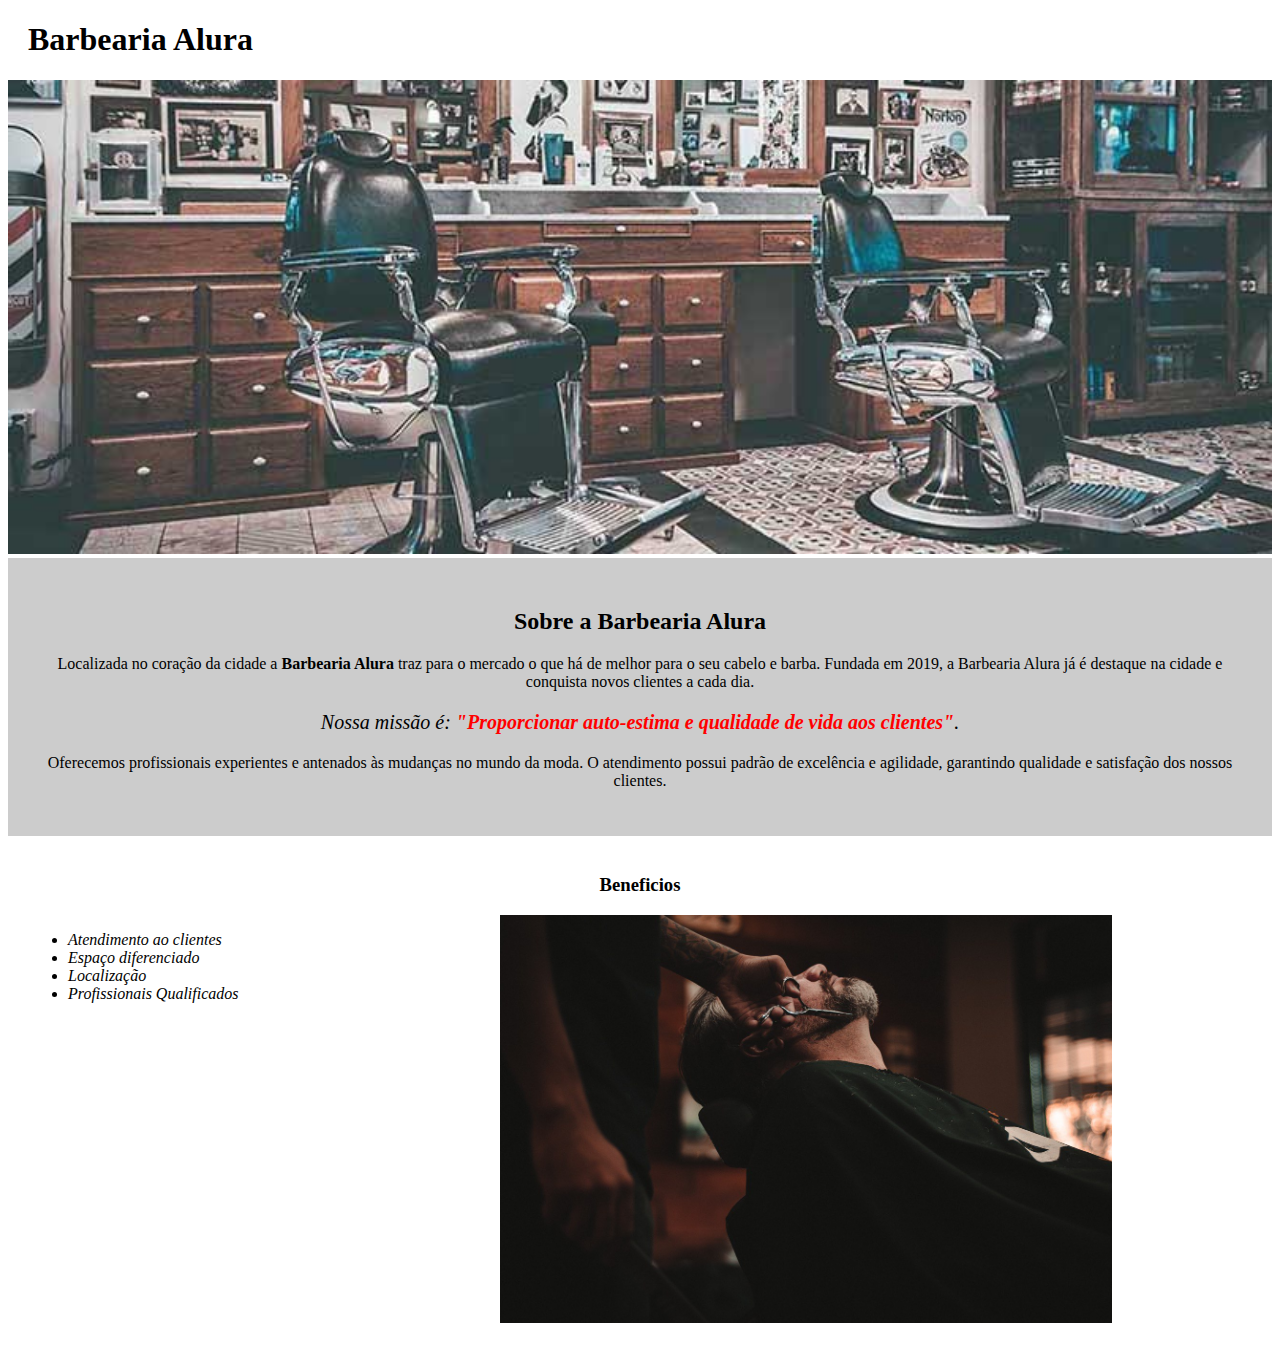
<file: index.html>
<!DOCTYPE html>
<hmtl lang="pt-br">
    <head>
        <meta charset="UTF-8">
        <title>Barbearia Alura</title>
        <link rel="stylesheet" href="style-home.css">
        
    </head>
    <body>
        <header>
            <h1 class="titulo-princial">Barbearia Alura</h1>
        </header>
        <img id="banner"  src="banner.jpg" alt="">

        <div class="principal">
            <h2 class="titulo-centralizado">Sobre a Barbearia Alura</h2>

            <p>Localizada no coração da cidade a <strong>Barbearia Alura</strong> traz para o mercado o que há de melhor para o seu cabelo e barba. Fundada em 2019, a Barbearia Alura já é destaque na cidade e conquista novos clientes a cada dia.
            <p id="missao"><em>Nossa missão é: <strong>"Proporcionar auto-estima e qualidade de vida aos clientes"</strong>.</em></p>
            <p >Oferecemos profissionais experientes e antenados às mudanças no mundo da moda. O atendimento possui padrão de excelência e agilidade, garantindo qualidade e satisfação dos nossos clientes.
            </p>
    </div>
    <div class="beneficios">
       <h3 class="titulo-centralizado">Beneficios</h3>

       <ul>
          <li class="itens"> Atendimento ao clientes </li>
          <li class="itens"> Espaço diferenciado </li>
          <li class="itens"> Localização</li>
          <li class="itens"> Profissionais Qualificados </li>
        </ul>

        <img src="beneficios.jpg" class="imagembeneficios">
    </div>
    </body>
</hmtl>
</file>
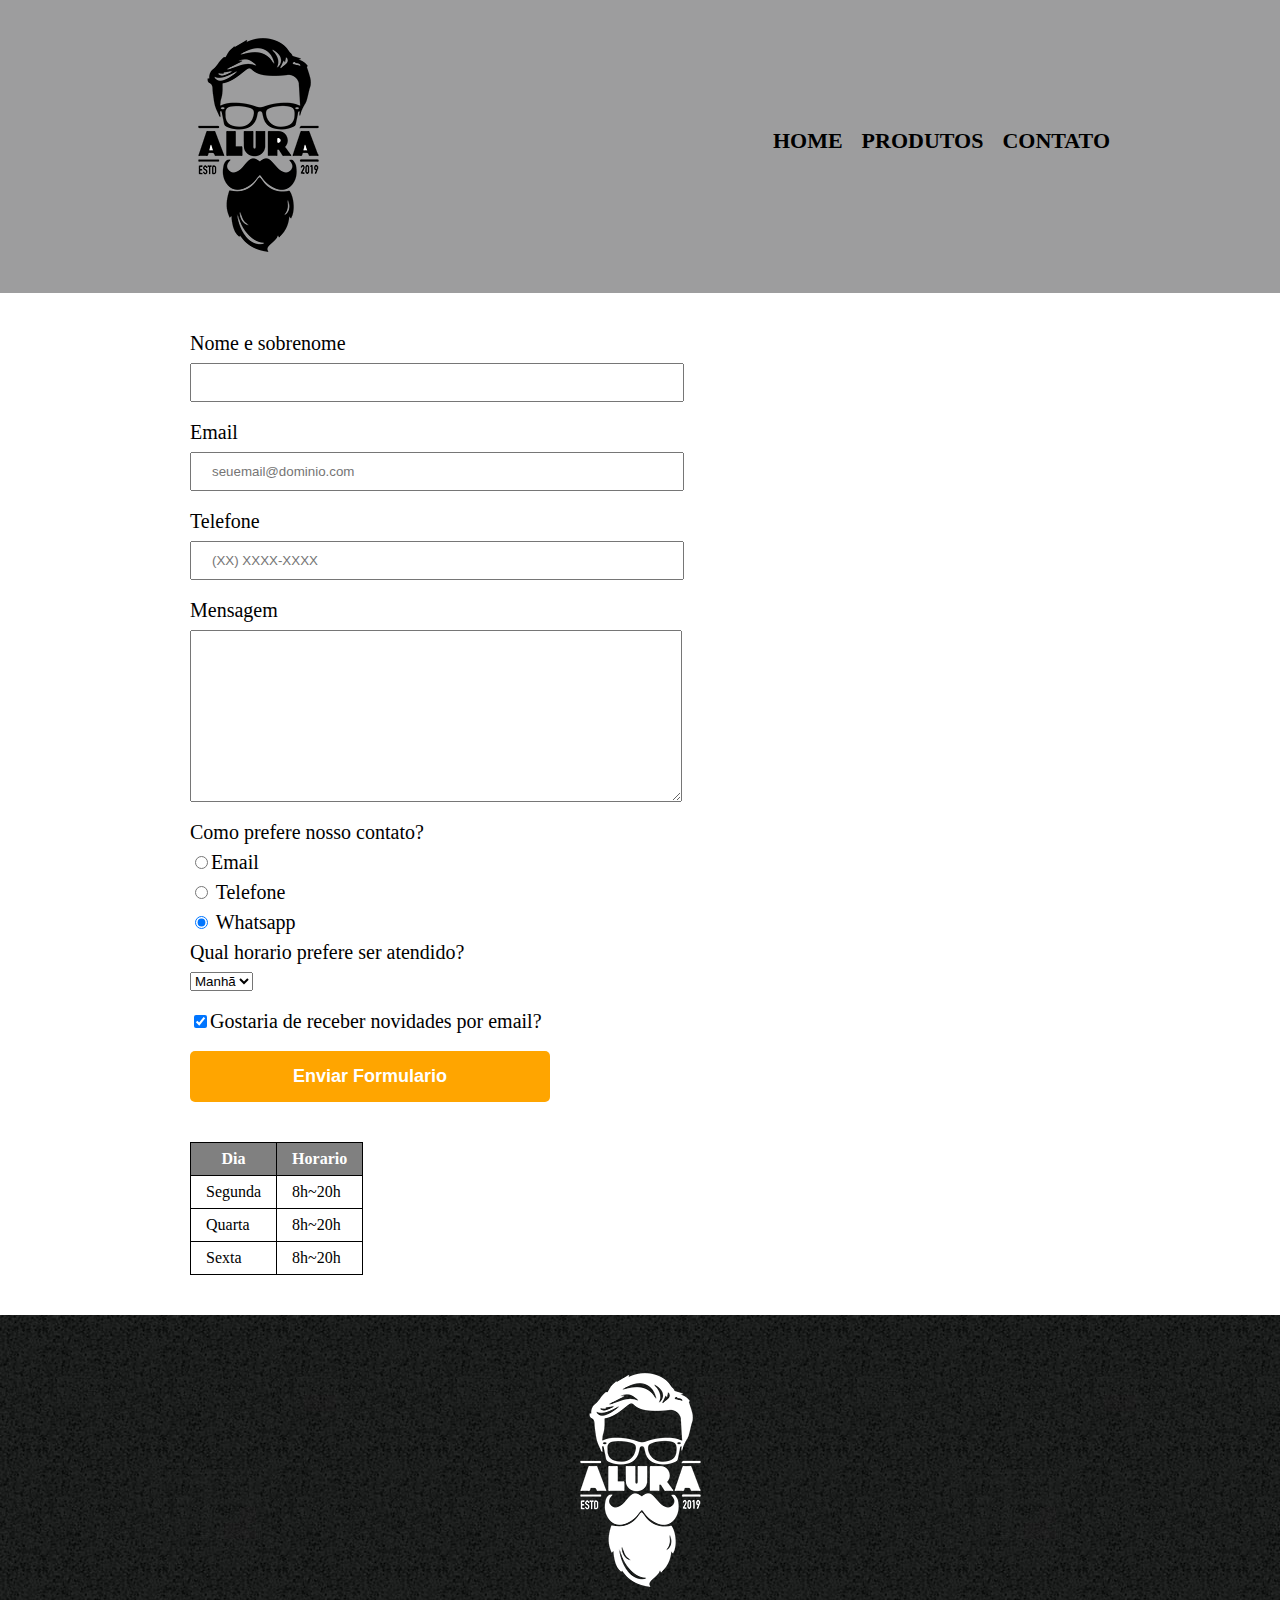
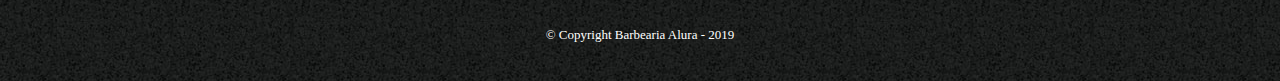
<file: contato.html>
<!DOCTYPE html>
<html>
    <head>
        <meta charset="utf-8">
        <title>Contato - Barbearia Alura</title>

        <link rel="stylesheet" href="reset.css">
        <link rel="stylesheet" href="style.css">
    </head>
    <body>
        <header>
             <div class="caixa">
                <h1> <img src="img/logo.png" alt="Logo da Barbearia Alura"></h1>

                <nav>
                    <ul class="navegacao">
                        <li><a href="index.html">Home</a></li>
                        <li><a href="produtos.html">Produtos</a></li>
                        <li><a href="contato.html">Contato</a></li>
                    </ul>
                </nav>
            </div>
        </header>

        <main>
            <form>
                <label for="nomesobrenome">Nome e  sobrenome</label>
                <input type="text" id="nomesobrenome" class="input-padrao" required >
                <label>Email</label>
                <input type="email" id="email" class="input-padrao"required placeholder="seuemail@dominio.com">

                <label for="telefone">Telefone</label>
                <input type="tel" id="telefone" class="input-padrao"required placeholder="(XX) XXXX-XXXX">

                <label for="mensagem">Mensagem</label>
                <textarea cols="70" rows="10" id="mensagem" class="input-padrao"required></textarea>

                <fieldset>
                    <legend>Como prefere nosso contato?</legend>
                    <label for="radio-email">
                        <input type="radio" name="contato" value="email" id="radio-email" required>Email
                    </label>
                    

                    <label for="radio-telefone">
                        <input type="radio" name="contato" value="telefone" id="radio-telefone"required> Telefone
                    </label>
                    

                    <label for="radio-whatsapp">
                        <input type="radio" name="contato" value="whatsapp" id="radio-whatsapp" checked  required> Whatsapp
                    </label>
                </fieldset>  

                <fieldset>
                    <legend>Qual horario prefere ser atendido?</legend>
                    <select>
                        <option>Manhã</option>
                        <option>Tarde</option>
                        <option>Noite</option>
                    </select>
                </fieldset>
                <label class="checkbox"><input type="checkbox" checked  >Gostaria de receber novidades por email?</label>

                <input type="submit" value="Enviar Formulario" class="enviar">
            </form>
            <table>
                <thead>
                    <tr>
                        <th>Dia</th>
                        <th>Horario</th>
                    </tr>
                    <tr>
                </thead>
                <tbody>
                        <td>Segunda</td>
                        <td>8h~20h</td>
                    </tr>
                    <tr>
                        <td>Quarta</td>
                        <td>8h~20h</td>
                    </tr>
                    <tr>
                        <td>Sexta</td>
                        <td>8h~20h</td>
                    </tr>
            </tbody>
            </table>
        </main>

        <footer>
            <img src="img/logo-branco.png" alt="Logo da Barbearia Alura">
            <p class="copyright">&copy; Copyright Barbearia Alura - 2019</p>
        </footer>
        
    </body>
</html>
</file>
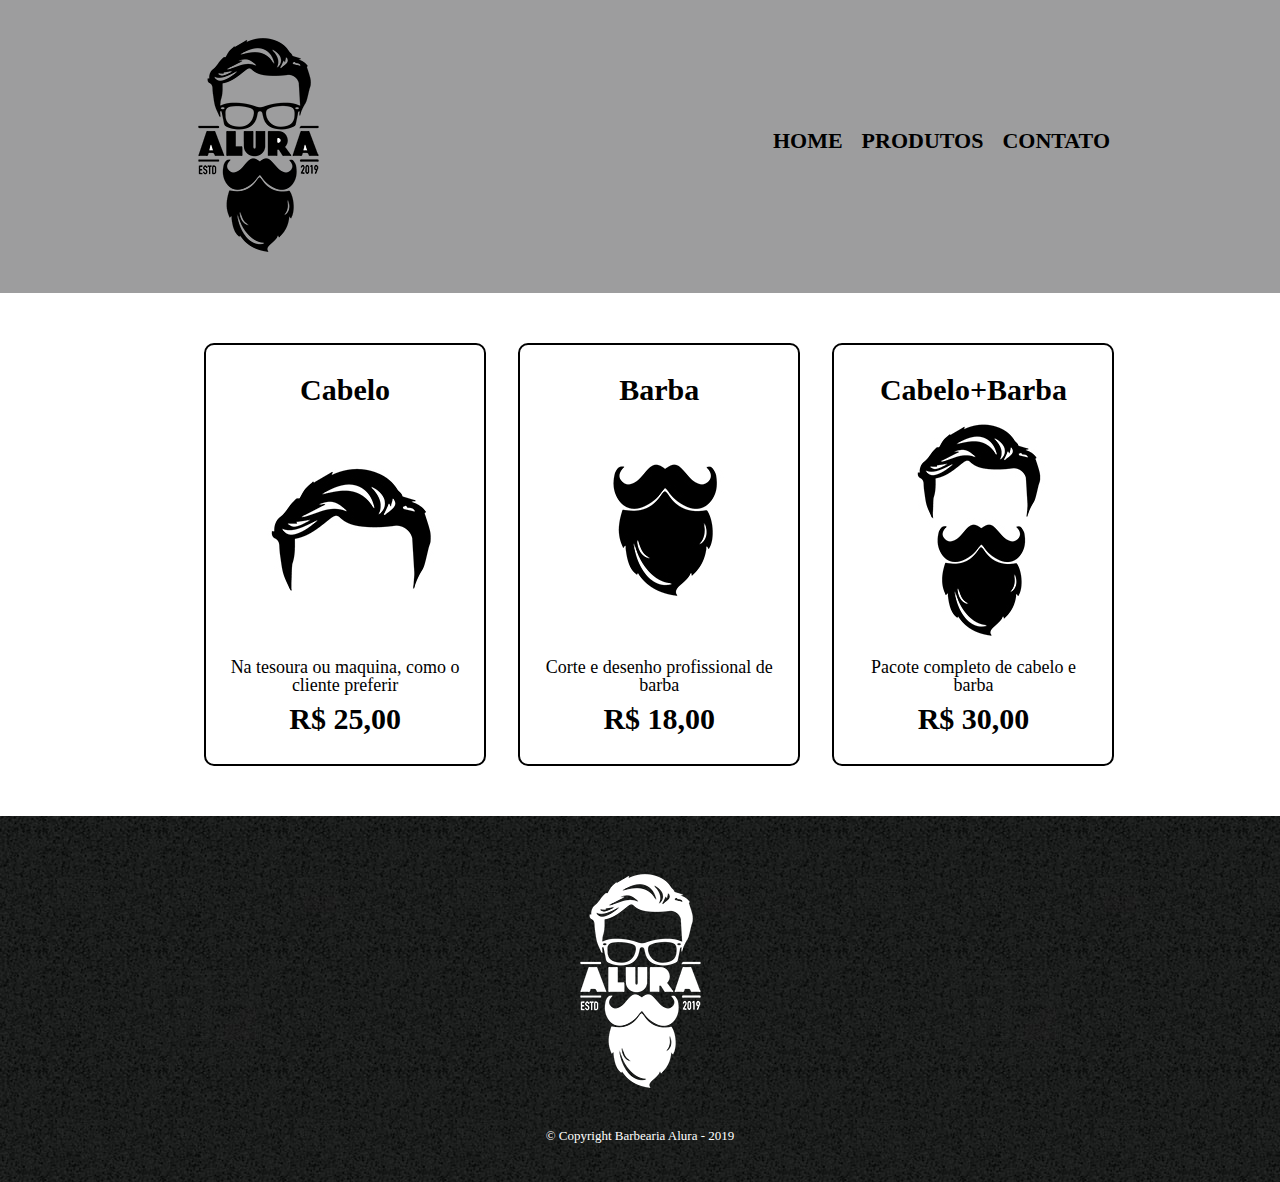
<file: produtos.html>
<!DOCTYPE html>
<html>
    <head>
        <meta charset="utf-8">
        <title>Produtos - Barbearia Alura</title>

        <link rel="stylesheet" href="reset.css">
        <link rel="stylesheet" href="style.css">
    </head>
    <body>
        <header>
             <div class="caixa">
                <h1><img src="img/logo.png"></h1>

                <nav>
                    <ul class="navegacao">
                        <li><a href="index.html">Home</a></li>
                        <li><a href="produtos.html">Produtos</a></li>
                        <li><a href="contato.html">Contato</a></li>
                    </ul>
                </nav>
            </div>
        </header>

        <main>
            <ul class="produtos">
                <li>
                    <h2>Cabelo</h2>
                    <img src="img/cabelo.jpg">
                    <p class="produto-descricao">Na tesoura ou maquina, como o cliente preferir</p>
                    <p class="produto-preco">R$ 25,00</p>
                </li>
                <li>
                    <h2>Barba</h2>
                    <img src="img/barba.jpg">
                    <p class="produto-descricao">Corte e desenho profissional de barba</p>
                    <p class="produto-preco">R$ 18,00</p>
                </li>
                <li>
                    <h2>Cabelo+Barba</h2>
                    <img src="img/cabelo+barba.jpg">
                    <p class="produto-descricao">Pacote completo de cabelo e barba</p>
                    <p class="produto-preco">R$ 30,00</p>
                </li>
            </ul>
        </main>

        <footer>
            <img src="img/logo-branco.png">
            <p class="copyright">&copy; Copyright Barbearia Alura - 2019</p>
        </footer>

    </body>
</html>
</file>
<file: style-home.css>
body {

}

#banner{
    width: 100%;
}

.principal {
    background: #cccccc;
    padding: 30px;

}
.titulo-princial {
    padding-left: 20px;
}


.titulo-centralizado{
    text-align: center
}



p {
    text-align: center;

}

#missao{
    font-size: 20px
}



em strong {
    color: #ff0000;
    
}

.itens{
    font-style: italic
}


.beneficios{
    background: white;
    padding: 20px;
}
.titulo-centralizado{
    text-align: center;
}

ul{
    display: inline-block;
    vertical-align: top;
    width: 20%;
    margin-right: 15%;
}

.imagembeneficios{
    width: 50%;
}
</file>
<file: style.css>
header{
    background: rgba(77, 78, 79, 0.553);
    padding: 20px 0;
}

.caixa{
    position: relative;
    width: 940px;
    margin: 0 auto;
}

nav{
    position: absolute;
    top: 110px;
    right: 0;
}

nav li {
    display: inline;
    margin: 0 0 0 15px;

}

nav a{
    text-transform: uppercase;
    color: black;
    font-weight: bold;
    font-size: 22px;
    text-decoration: none;
}

nav a:hover{
    color: white;
    text-decoration: underline;
}

.produtos {
    width: 940px;
    margin:0 auto;
    padding: 50px 0;
}

.produtos li {
    display: inline-block;
    text-align: center;
    width: 30%;
    vertical-align: top;
    margin: 0 1.5%;
    padding: 30px 20px;
    box-sizing: border-box;
    border: 2px solid black;
    border-radius: 10px;
}
.produtos li:hover{
    border-color: darkgoldenrod;
    font-size: 40px;
}

.produtos li:active{
    border-color: green;
}

.produtos li:hover h2{
        font-size: 34px;
}



.produtos h2 {
    font-size: 30px;
    font-weight: bold;
}

.produto-descricao{
    font-size: 18px;
}

.produto-preco{
    font-size: 30px;
    font-weight: bold;
    margin-top:10px;
}

footer{
    text-align: center;
    background: url("img/bg.jpg");
    padding:40px 0;
}

.copyright{
    color:white;
    font-size: 13px;
    margin: 20px 0 0;
}

main{
    width: 900px;
    margin: 0 auto;
}

form{
    margin:40px 0;
}

form label,form legend{
    display: block;
    font-size: 20px;
    margin: 0 0 10px;
}

.input-padrao{
    display: block;
    margin: 0 0 20px;
    padding: 10px 20px;
    width: 50%;
}

.checkbox{
    margin: 20px 0;
}

.enviar{
    width: 40%;
    padding: 15px 0;
    background: orange;
    color: white;
    font-weight: bold;
    font-size: 18px;
    border: none;
    border-radius: 5px;
    transition: 1s all;
    cursor: pointer;
}

.enviar:hover{
    background: green;
    transform:scale(1.2);
}

table{
    margin: 20px 0 40px;
}

thead {
    background: gray;
    color: white;
    font-weight: bold;
}

td,th{
    border: 1px solid black;
    padding: 8px 15px;
}
</file>
